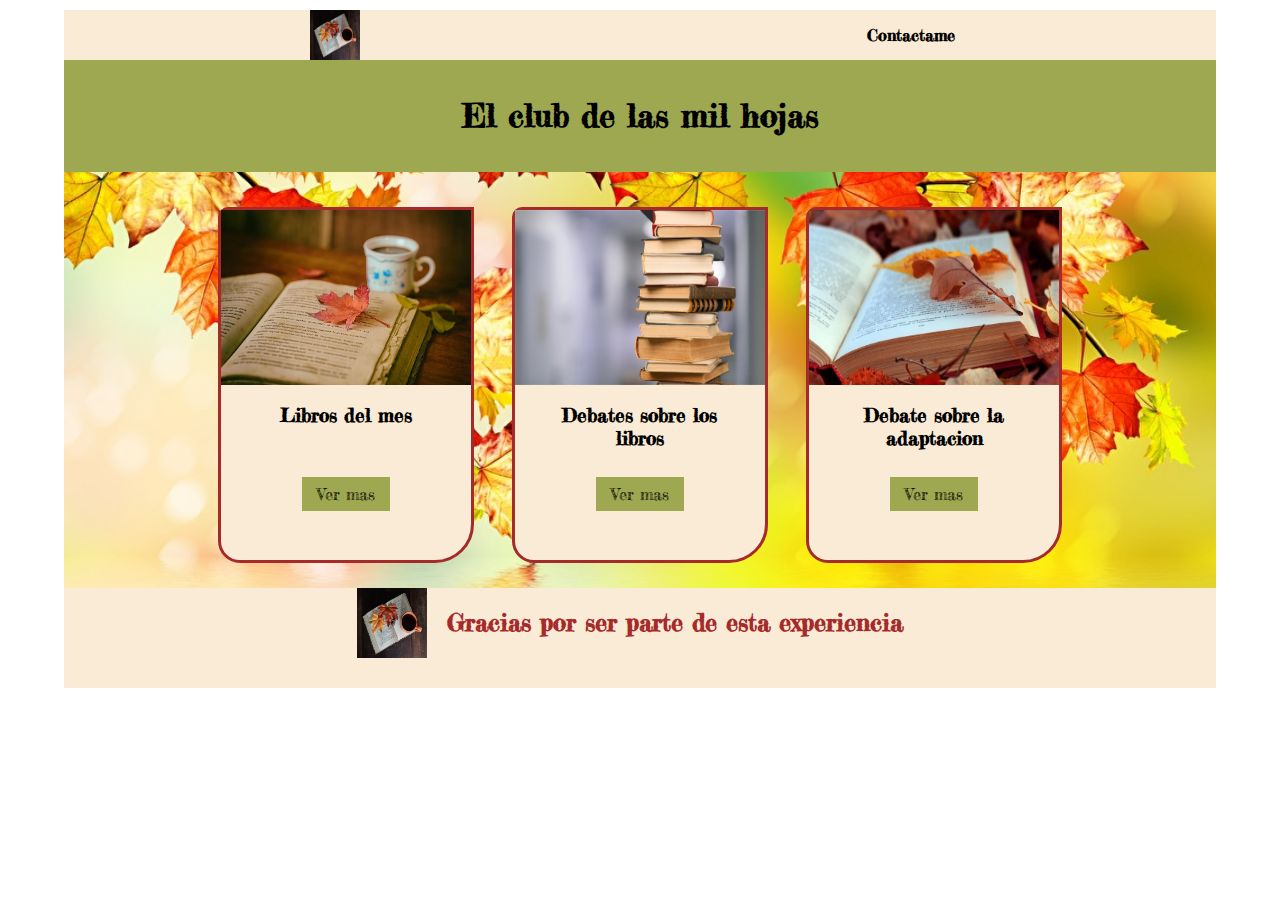
<file: index.html>
<!DOCTYPE html>
<html lang="en">
<head>
    <meta charset="UTF-8">
    <meta http-equiv="X-UA-Compatible" content="IE=edge">
    <meta name="viewport" content="width=device-width, initial-scale=1.0">
    <link href="https://fonts.googleapis.com/css2?family=Fredericka+the+Great&display=swap" rel="stylesheet">
    <link rel="stylesheet" href="style.css">
    <meta name="viewport" content="width=device-width,user-scalable=0, initial-scale=1, maximum-scale=1">
    <title>El club de las mil hojas</title>
    <style>
            header,a,h2,h3 { font-family: 'Fredericka the Great', cursive;}
    </style>
</head>
<body>
    <div id="Container-Principal"class="container">
        <nav>
            <img src="imagenes/open-book-2866210_640-620x496-1.jpg" alt="Logo">
            <strong>
                <a href="pagContacto/pagContact.html" style="color:black">Contactame</a>
            </strong>
        </nav>
        <header>
            <h1>El club de las mil hojas</h1>
        </header>
        <section class="menu_Principal">
            <div class="Tarjeta-presentacion">
                <img src="./imagenes/novelas-negras.jpeg">
                <h3>Libros del mes</h3>
                <a href="Reseñas/reseña.html" style="color:black;">Ver mas</a>
            </div>
            <div class="Tarjeta-presentacion">
                <img src="./imagenes/opcion 2.jpg">
                <h3>Debates sobre los libros</h3>
                <a href="Debate/indexDeb.html" style="color:black;">Ver mas</a>
            </div>
            <div class="Tarjeta-presentacion">
                <img src="./imagenes/Mis-3-libros-para-leer-en-otoño.jpg">
                <h3>Debate sobre la adaptacion</h3>
                <a href="Debate/indexDebvsPel.html" style="color:black;">Ver mas</a>
            </div>
        </section>
        <footer>
            <div>
                <img src="./imagenes/open-book-2866210_640-620x496-1.jpg" alt="Logo_inf">
                <h2>Gracias por ser parte de esta experiencia</h2>
            </div>
        </footer>
    </div>
</body>
</html>
</file>
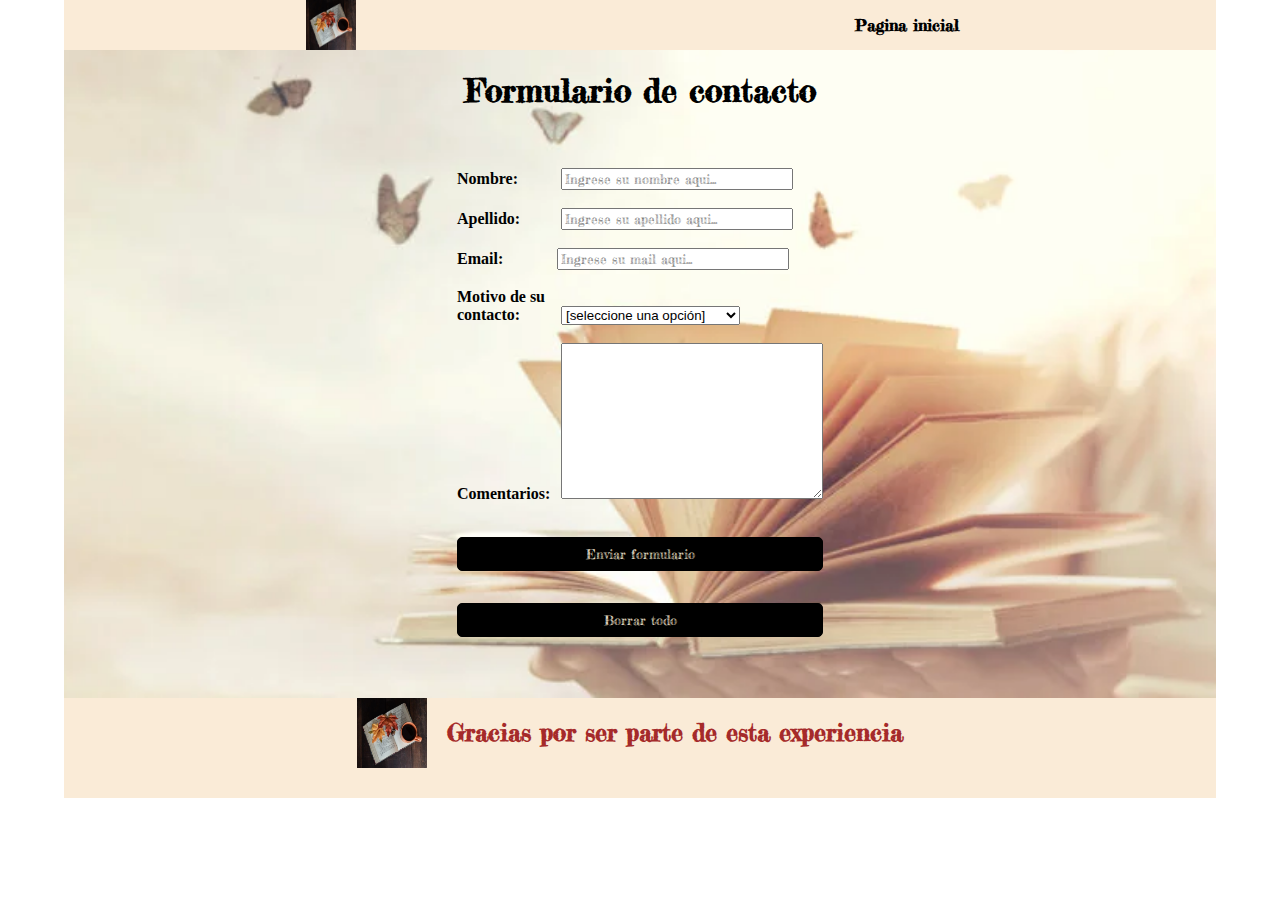
<file: pagContacto/pagContact.html>
<!DOCTYPE html>
<html lang="en">
<head>
    <meta charset="UTF-8">
    <meta http-equiv="X-UA-Compatible" content="IE=edge">
    <meta name="viewport" content="width=device-width, initial-scale=1.0">
    <link href="https://fonts.googleapis.com/css2?family=Fredericka+the+Great&display=swap" rel="stylesheet">
    <link rel="stylesheet" href="../style.css">
    <meta name="viewport" content="width=device-width,user-scalable=0, initial-scale=1">
    <title>El club de las mil hojas</title>
    <style>
        h1,input,h2,a  { font-family: 'Fredericka the Great', cursive;}
    </style>
</head>
<body>
    <div class="contenedor">
        <nav>
            <img src="../imagenes/open-book-2866210_640-620x496-1.jpg" alt="Logo">
            <strong>
                <a href="../index.html" style="color:black;">Pagina inicial</a>
            </strong>
        </nav>
        <h1> Formulario de contacto</h1>
        <br><br>
        <section>
            <div>
            <form action="mailto:agusflopigomez@gmail.com" method="post" enctype="text/plain" onsubmit="return validacion();">
                <label for="Nombre">Nombre: </label> <input type="text" name="Nombre" id="Nombre" size="30" maxlength="100"placeholder="Ingrese su nombre aqui..."><br><br>
                <label for="Apellido">Apellido: </label> <input type="text" name="Apellido" id="Apellido" size="30" maxlength="100" placeholder="Ingrese su apellido aqui..."><br><br>
                <label for="mail">Email: </label><input type="email" name="mail" id="mail"size="30" maxlength="100" placeholder="Ingrese su mail aqui..."><br><br>
                <label for="motivos">Motivo de su contacto: </label>
                    <select id="motivos" name="motivos">
                        <option value=" ">[seleccione una opción]</option>
                        <option value="1">Consulta</option>
                        <option value="2">Propuesta de un libro</option>
                        <option value="3">Queja sobre algun usuario</option>
                    </select>
                <br><br>
                <label for="comentarios">Comentarios:</label>  <textarea name="comentarios" id="comentarios" rows="10" cols="30"></textarea><br><br>
                <input type="submit" value="Enviar formulario">
                <input type="Reset" value="Borrar todo"><br><br>
            </form>
            </div>
            <script>
                function validacion() 
                {
                    indice = document.getElementById("motivos").selectedIndex;
                    valorN = document.getElementById("Nombre").value;
                    valorA = document.getElementById("Apellido").value;
                    valorC = document.getElementById("comentarios").value;
                    valorM=document.getElementById("mail").value;
                    if(valorN == null || valorN.length == 0){
                        alert("Por favor, Ingrese su nombre!")
                        elemento = document.getElementById('Nombre');
                        elemento.focus();
                        return false
                    }else if(valorA == null || valorA.length == 0){
                        alert("Por favor, Ingrese su Apellido!")
                        elemento = document.getElementById('Apellido');
                        elemento.focus();
                        return false
                    }else if(valorM== null || valorM.length==0){
                        alert("Por favor, Ingresesu mail!")
                        elemento=document.getElementById('mail');
                        elemento.focus();
                        return false
                    }else if(indice == null || indice == 0){
                        alert("Por favor, seleccione una opción válida");
                        elemento = document.getElementById('motivos');
                        elemento.focus();
                        return false;
                    }else if(valorC == null || valorC.length == 0){
                        alert("Por favor, Ingrese su comentario!")
                        elemento = document.getElementById('comentarios');
                        elemento.focus();
                        return false
                    }
                    
                    return true;          
                }
            </script>
        </section>
        <footer>
            <div>
                <img src="../imagenes/open-book-2866210_640-620x496-1.jpg" alt="Logo_inf">
                <h2>Gracias por ser parte de esta experiencia</h2>
            </div>
        </footer>
    </div>
</body>
</html>
</file>
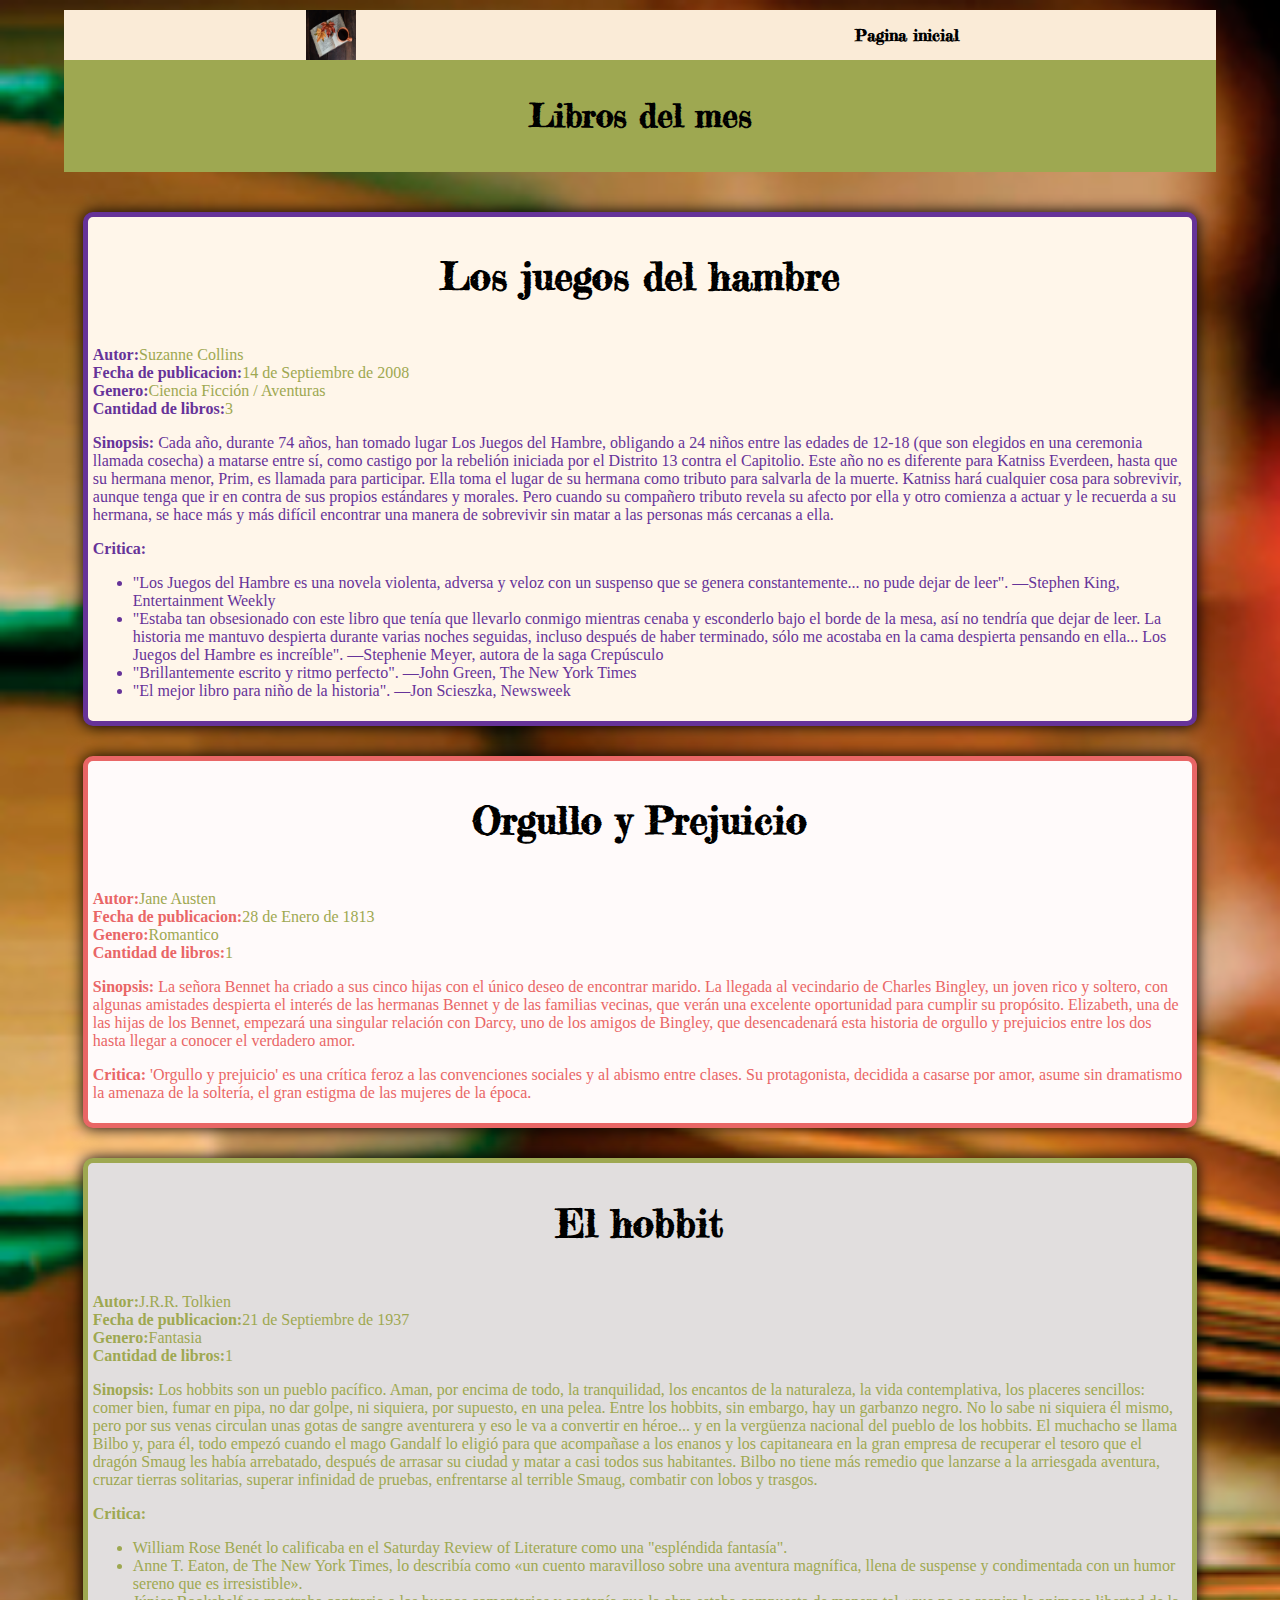
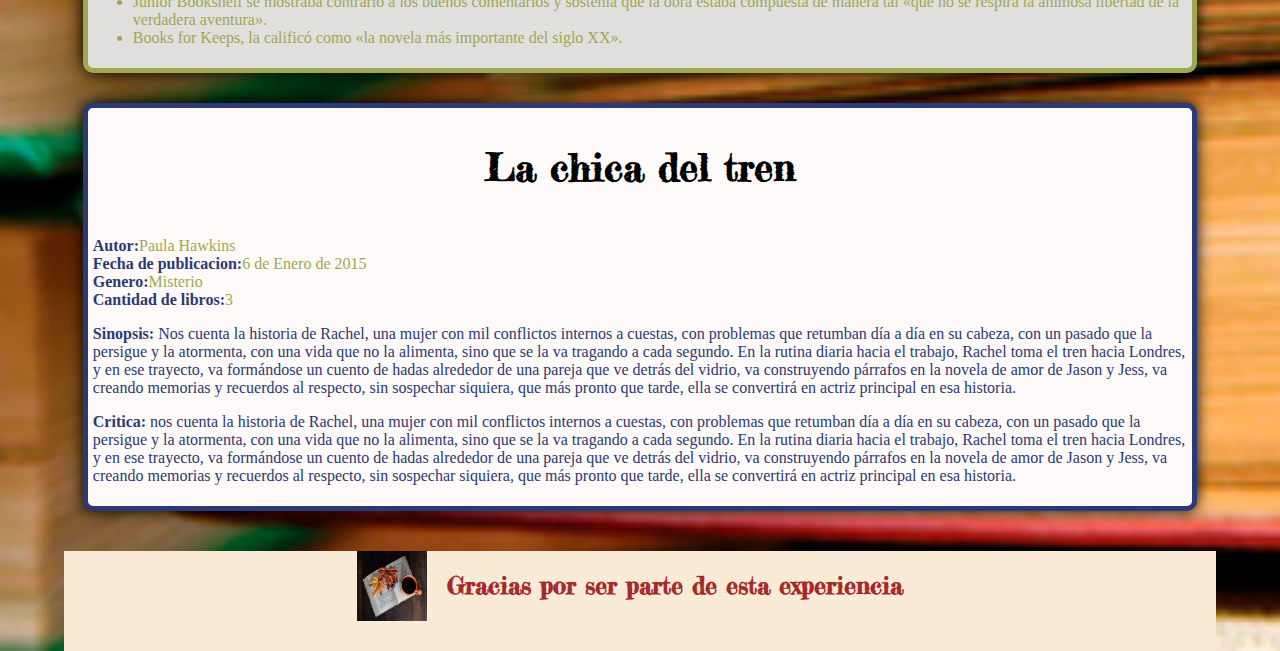
<file: Reseñas/reseña.html>
<!DOCTYPE html>
<html lang="en">
<head>
    <meta charset="UTF-8">
    <meta http-equiv="X-UA-Compatible" content="IE=edge">
    <meta name="viewport" content="width=device-width, initial-scale=1.0">
    <link href="https://fonts.googleapis.com/css2?family=Fredericka+the+Great&display=swap" rel="stylesheet">
    <link rel="stylesheet" href="../style.css">
    <meta name="viewport" content="width=device-width,user-scalable=0, initial-scale=1, maximum-scale=1">
    <title>El club de las mil hojas</title>
    <style>
        header,a,h2,h1 { font-family: 'Fredericka the Great', cursive; color:black}
    </style>
</head>
<body id="reseña-body">
    <div class="container">
        <nav>
            <img src="../imagenes/open-book-2866210_640-620x496-1.jpg" alt="Logo">
            <strong>
                <a href="../index.html">Pagina inicial</a>
            </strong>
        </nav>
        <header>
            <h1>Libros del mes</h1>
        </header>
            <div id="Los-Juegos" class="Libro">
                <a href="" class="enlace-libro">
                    <h2>Los juegos del hambre</h2>
                </a>
                <p>
                <strong>Autor:</strong><span class="datos-libros">Suzanne Collins</span><br>
                <strong>Fecha de publicacion:</strong><span class="datos-libros">14 de Septiembre de 2008</span><br>	
                <strong>Genero:</strong><span class="datos-libros">Ciencia Ficción / Aventuras</span><br>
                <strong>Cantidad de libros:</strong><span class="datos-libros">3</span>
                </p>
                <p><strong>Sinopsis:</strong>
                Cada año, durante 74 años, han tomado lugar Los Juegos del Hambre, obligando a 24 niños entre las edades de 12-18 (que son elegidos en una ceremonia llamada cosecha) a matarse entre sí, como castigo por la rebelión iniciada por el Distrito 13 contra el Capitolio. Este año no es diferente para Katniss Everdeen, hasta que su hermana menor, Prim, es llamada para participar. Ella toma el lugar de su hermana como tributo para salvarla de la muerte.
                Katniss hará cualquier cosa para sobrevivir, aunque tenga que ir en contra de sus propios estándares y morales. Pero cuando su compañero tributo revela su afecto por ella y otro comienza a actuar y le recuerda a su hermana, se hace más y más difícil encontrar una manera de sobrevivir sin matar a las personas más cercanas a ella.</p>
                <p>
                <strong>Critica:</strong>
                    <ul>
                    <li>"Los Juegos del Hambre es una novela violenta, adversa y veloz con un suspenso que se genera constantemente... no pude dejar de leer". —Stephen King, Entertainment Weekly</li>
                    <li>"Estaba tan obsesionado con este libro que tenía que llevarlo conmigo mientras cenaba y esconderlo bajo el borde de la mesa, así no tendría que dejar de leer. La historia me mantuvo despierta durante varias noches seguidas, incluso después de haber terminado, sólo me acostaba en la cama despierta pensando en ella... Los Juegos del Hambre es increíble". —Stephenie Meyer, autora de la saga Crepúsculo</li>
                    <li>"Brillantemente escrito y ritmo perfecto". —John Green, The New York Times</li>
                    <li>"El mejor libro para niño de la historia". —Jon Scieszka, Newsweek</li>
                  </ul>  
                </p>
            </div>
            <div id="Orgullo-y-prejuicio" class="Libro">
                <a href="" class="enlace-libro">
                    <h2>Orgullo y Prejuicio</h2>
                </a>
                <p>
                <strong>Autor:</strong><span class="datos-libros">Jane Austen</span><br>
                <strong>Fecha de publicacion:</strong><span class="datos-libros">28 de Enero de 1813</span><br>	
                <strong>Genero:</strong><span class="datos-libros">Romantico</span><br>
                <strong>Cantidad de libros:</strong><span class="datos-libros">1</span>
                </p>
                <p><strong>Sinopsis:</strong>
                    La señora Bennet ha criado a sus cinco hijas con el único deseo de encontrar marido. La llegada al vecindario de Charles Bingley, un joven rico y soltero, con algunas amistades despierta el interés de las hermanas Bennet y de las familias vecinas, que verán una excelente oportunidad para cumplir su propósito. Elizabeth, una de las hijas de los Bennet, empezará una singular relación con Darcy, uno de los amigos de Bingley, que desencadenará esta historia de orgullo y prejuicios entre los dos hasta llegar a conocer el verdadero amor.
                </p>
                <p>
                <strong>Critica:</strong>
                'Orgullo y prejuicio' es una crítica feroz a las convenciones sociales y al abismo entre clases. Su protagonista, decidida a casarse por amor, asume sin dramatismo la amenaza de la soltería, el gran estigma de las mujeres de la época. 
                </p>
            </div>
            <div id="El-Hobbit" class="Libro">
                <a href="" class="enlace-libro">
                    <h2>El hobbit</h2>
                </a>
                <p>
                <strong>Autor:</strong><span class="datos-libros">J.R.R. Tolkien</span><br>
                <strong>Fecha de publicacion:</strong><span class="datos-libros">21 de Septiembre de 1937</span><br>	
                <strong>Genero:</strong><span class="datos-libros">Fantasia</span><br>
                <strong>Cantidad de libros:</strong><span class="datos-libros">1</span>
                </p>
                <p><strong>Sinopsis:</strong>
                    Los hobbits son un pueblo pacífico. Aman, por encima de todo, la tranquilidad, los encantos de la naturaleza, la vida contemplativa, los placeres sencillos: comer bien, fumar en pipa, no dar golpe, ni siquiera, por supuesto, en una pelea.
                    Entre los hobbits, sin embargo, hay un garbanzo negro. No lo sabe ni siquiera él mismo, pero por sus venas circulan unas gotas de sangre aventurera y eso le va a convertir en héroe... y en la vergüenza nacional del pueblo de los hobbits.
                    El muchacho se llama Bilbo y, para él, todo empezó cuando el mago Gandalf lo eligió para que acompañase a los enanos y los capitaneara en la gran empresa de recuperar el tesoro que el dragón Smaug les había arrebatado, después de arrasar su ciudad y matar a casi todos sus habitantes.
                    Bilbo no tiene más remedio que lanzarse a la arriesgada aventura, cruzar tierras solitarias, superar infinidad de pruebas, enfrentarse al terrible Smaug, combatir con lobos y trasgos.
                </p>
                <p>
                <strong>Critica:</strong>
                    <ul>
                    <li>William Rose Benét lo calificaba en el Saturday Review of Literature como una "espléndida fantasía".</li>
                    <li>Anne T. Eaton, de The New York Times, lo describía como «un cuento maravilloso sobre una aventura magnífica, llena de suspense y condimentada con un humor sereno que es irresistible».</li>
                    <li>Júnior Bookshelf se mostraba contrario a los buenos comentarios y sostenía que la obra estaba compuesta de manera tal «que no se respira la animosa libertad de la verdadera aventura».</li>
                    <li>Books for Keeps, la calificó como «la novela más importante del siglo XX».</li>
                    </ul>
                </p>
            </div>
            <div id="La-chica-del-tren" class="Libro">
                <a href="" class="enlace-libro">
                    <h2>La chica del tren</h2>
                </a>
                <p>
                <strong>Autor:</strong><span class="datos-libros">Paula Hawkins</span><br>
                <strong>Fecha de publicacion:</strong><span class="datos-libros">6 de Enero de 2015</span><br>	
                <strong>Genero:</strong><span class="datos-libros">Misterio</span><br>
                <strong>Cantidad de libros:</strong><span class="datos-libros">3</span>
                </p>
                <p><strong>Sinopsis:</strong>
                    Nos cuenta la historia de Rachel, una mujer con mil conflictos internos a cuestas, con problemas que retumban día a día en su cabeza, con un pasado que la persigue y la atormenta, con una vida que no la alimenta, sino que se la va tragando a cada segundo. En la rutina diaria hacia el trabajo, Rachel toma el tren hacia Londres, y en ese trayecto, va formándose un cuento de hadas alrededor de una pareja que ve detrás del vidrio, va construyendo párrafos en la novela de amor de Jason y Jess, va creando memorias y recuerdos al respecto, sin sospechar siquiera, que más pronto que tarde, ella se convertirá en actriz principal en esa historia.
                </p>
                <p>
                <strong>Critica:</strong>
                nos cuenta la historia de Rachel, una mujer con mil conflictos internos a cuestas, con problemas que retumban día a día en su cabeza, con un pasado que la persigue y la atormenta, con una vida que no la alimenta, sino que se la va tragando a cada segundo. En la rutina diaria hacia el trabajo, Rachel toma el tren hacia Londres, y en ese trayecto, va formándose un cuento de hadas alrededor de una pareja que ve detrás del vidrio, va construyendo párrafos en la novela de amor de Jason y Jess, va creando memorias y recuerdos al respecto, sin sospechar siquiera, que más pronto que tarde, ella se convertirá en actriz principal en esa historia.
                </p>
            </div>
        <footer>
            <div>
                <img src="../imagenes/open-book-2866210_640-620x496-1.jpg" alt="Logo_inf">
                <h2>Gracias por ser parte de esta experiencia</h2>
            </div>
        </footer>
    </div>
</body>
</html>
</file>
<file: style.css>
body{
    display: flex;
    justify-content: center;
    margin: 0;
}

#reseña-body{
    display: flex;
    justify-content: center;
    background-image: url("imagenes/libros.png");
    background-size: cover;
    background-repeat:no-repeat;
}

.container{
    margin-top: 10px;
    width: 90%;
    display: flex;
    flex-direction: column;
    align-items: center;
}

#Container-Principal{
    background-image: url("imagenes/fondo-hojas.jpg");
    background-size: cover;
    background-repeat:no-repeat;
    background-position: center center;
}

nav{
    width: 100%;
    height: 50px;
    display: flex;
    justify-content:space-around; 
    background: antiquewhite;
    box-sizing: border-box;  
    transition: background-color 1s;
    -webkit-transition: background-color 1s;
    -moz-transition: background-color 1s;
    -o-transition: background-color 1s;
}

nav:hover{
    background-color: snow;
}
nav img{
    width: 50px;
    height: 50px;
}
nav a{
    text-decoration: none;
    padding: 15px;
    display:inline-block;
}
nav a:hover{
    background-color:antiquewhite;
}

header{
    width: 100%;
    height: 100%;
    display: flex;
    flex-wrap: wrap;
    justify-content: space-evenly;
    align-items:center;
    padding: 15px;
    background-color: rgb(158, 168, 81);
    transition: background-color 2s;
    -webkit-transition: background-color 1s;
    -moz-transition: background-color 1s;
    -o-transition: background-color 1s;
    margin-bottom: 25px;
    box-sizing: border-box;
}

header h1{
    text-align: center;
    color: rgb(0, 0, 0);
}

header:hover{
	background-color: rgb(249, 200, 108);
}

.menu_Principal{
    width: 80%;
    display: flex;
    flex-wrap: wrap;
    justify-content: space-evenly;
    align-items: center;
}

.Tarjeta-presentacion{
    border: 3px solid brown;
    border-radius: 10px 0px 39px 22px;;
    width: 250px;
    height: 350px;
    margin: 20 px;
    display: flex;
    flex-direction: column;
    align-items: stretch;
    margin-top: 10px;
    background-color: antiquewhite;
    transition: border 1s,background-color 1s;
    -webkit-transition: border 1s,background-color 1s;
    -moz-transition: border 1s,background-color 1s;
    -o-transition: border 1s,background-color 1s;
}

.Tarjeta-presentacion:hover{
    width: 260px;
    height: 375px;
    margin: 15px;
    border: 4px solid rgb(158,168,81);
	box-shadow: 2px 2px 6px rgba(0,0,0,.8);
	-webkit-box-shadow: 2px 2px 6px rgba(0,0,0,.8);
    background-color: brown;
}

.Tarjeta-presentacion h3{
    width: 175px;
    height: 50px;
    align-self: center;
    text-align: center;
}

.Tarjeta-presentacion a{
    text-decoration: none;
    padding: 7px 15px;
    align-self: center;
    background-color: rgb(158,168,81);
    margin: 5px;
}
.Tarjeta-presentacion a:hover{
    background-color: antiquewhite;
}

.Tarjeta-presentacion img{
    width: 100%;
    height: 50%;
}

footer{
    width: 100%;
    height: 100px;
    background-color: antiquewhite;
    display: flex;
    flex-flow: row wrap;
    justify-content:space-around;
    margin-top: 25px;
} 

footer div{
    display: flex;
    justify-content: center;
    height: 100px;
}

footer h2{
    color: brown;
    margin: 20px;
}

footer img {
    width: 70px;
    height: 70px;
}

.contenedor{
    width: 90%;
    background-image: url("imagenes/libro-abierto-mariposas-768x512.webp");
    display: flex;
    flex-direction: column;
    align-items: center;
    background-size: cover;
    background-repeat:no-repeat;
    background-position: center center;
}

form label{
	width: 100px;
    font-family: cursive;
	font-weight:bold;
	display:inline-block;
}

form input[type="submit"]{
	width: 100%;
	padding:8px 16px;
	margin-top:16px;
	border:1px solid #000;
	border-radius:5px;
	display:block;
	color:antiquewhite;
	background-color:#000;
}

form input[type="reset"]{
	width: 100%;
	padding:8px 16px;
	margin-top:32px;
	border:1px solid #000;
	border-radius:5px;
	display:block;
	color:antiquewhite;
	background-color:#000;
}

.contenedor_Deb{
    width: 95%;
    height: 100%;
    background-image: url("imagenes/fondo-Aside.jpg");
    display: flex;
    flex-flow: row wrap;
    justify-content: space-evenly;
}

#publicaciones{
    width: 70%;
    height: 90%; 
    border: 1px brown;
    margin-top: 10px;
    margin-bottom: 10px;
}

.post{
    width: 95%;
    height: 25%;
    padding: 5px;
    border-radius: 10px;
    border-left-width: 5px;
    border-left-style:solid;
    box-shadow: 0px 0px 15px #000;
    margin-bottom: 25px;
}

#Los-Juegos{
    background: rgb(255, 246, 234);
    border-color: rebeccapurple;
    color: rebeccapurple;
}

#El-Hobbit{
    background: rgb(225, 222, 222);
    border-color: rgb(158,168,81);
    color: rgb(158,168,81);
}

#Orgullo-y-prejuicio{
    background-color: snow;
    border-color:rgb(233, 102, 102);
    color: rgb(233, 102, 102);
}

#La-chica-del-tren{
    background-color: snow;
    border-color: rgb(43, 57, 116);
    color: rgb(43, 57, 116);
}

#publicaciones .datos-publicaciones{
    font-family: 'calibri light';
    color: black;
}

#publicaciones .enlace-post{
    text-align: center;
}

#publicaciones .num-comentarios{
    background: #000;
    color: snow;
    border: 0px;
    border-radius: 5px;
    text-decoration: none;
    padding: 5px;
    margin: 3px;
}

#publicaciones .Ver-mas{
    background: #000;
    color: snow;
    border: 0px;
    border-radius: 5px;
    text-decoration: none;
    padding: 5px;
    margin: 3px;
}

.genero{
    border-radius: 10px;
    width: 25%;
    border: 3px solid darkblue;
    height: 27%; 
    margin-top: 10px;
    box-shadow: 2px 2px 5px #000;
    background-image: url(imagenes/fondo-Aside-2.jpg);
    background-size: cover;
    background-repeat:no-repeat;
    background-position: center center;
}

.encabezado{
    width: 100%;
    height: 35px;
    text-align: center;
    color:darkblue;
}

.enlace-sidebar{
    width: 97%;
    display: inline-block;
    text-decoration: none;
    border-bottom: 1px solid antiquewhite;
    padding: 10px 5px;
}

#Accion:hover{
    background: rgb(252, 4, 4);
}

#Romance:hover{
    background: rgb(233, 102, 102);
}

#Misterio:hover{
    background:rgb(43, 57, 116);
    color: snow;
}

#Comedia:hover{
    background: orange;
}

#Fantasia:hover{
    background: rgb(158, 168, 81);
}

#Ciencia-Ficcion:hover{
    background: rebeccapurple;
    color: snow;
}

.Libro{
    width: 95%;
    height: auto;
    padding: 5px;
    background-color: antiquewhite;
    border-style:solid;
    border-width: 5px;
    border-color: rgb(158,168,81);
    border-radius: 10px;
    box-shadow: 0px 0px 15px #000;
    margin-bottom: 15px;
    margin-top: 15px;
}

.datos-libros{
    font-family: 'calibri light';
    color: rgb(158,168,81);
}

.enlace-libro{
    width: 100%;
    display: inline-block;
    text-decoration: none;
    text-align: center;
    font-size: 25px;
}

#menu_pricipal-libro{
    width: 80%;
    display: flex;
    flex-wrap: wrap;
    justify-content: space-evenly;
    align-items: center;
}

.Libro:hover{
    width: 100%;
    margin: 25px;
	box-shadow: 2px 2px 15px rgba(0,0,0,.8);
	-webkit-box-shadow: 2px 2px 15px rgba(0,0,0,.8);
    -moz-box-shadow: 2px 2px 15px rgba(0,0,0,.8);
    -o-box-shadow: 2px 2px 15px rgba(0,0,0,.8);
}

@media screen and (max-width: 800px){
    .contenedor{
        width: 100%;
    }
    .container{
        width: 100%;
    }
    .genero{
        width: 50%;
    }
    .contenedor_Deb{
        width: 100%;
    }
    #publicaciones{
        width:95%;
    }
}

@media screen and (max-width: 400px){
    .contenedor{
        width: 100%;
    }
    .container{
        width: 100%;
    }
    .contenedor_Deb{
        width: 100%;
    }
    #publicaciones{
        width: 95%;
    }
    .genero{
        display: none;
    }
}
</file>
